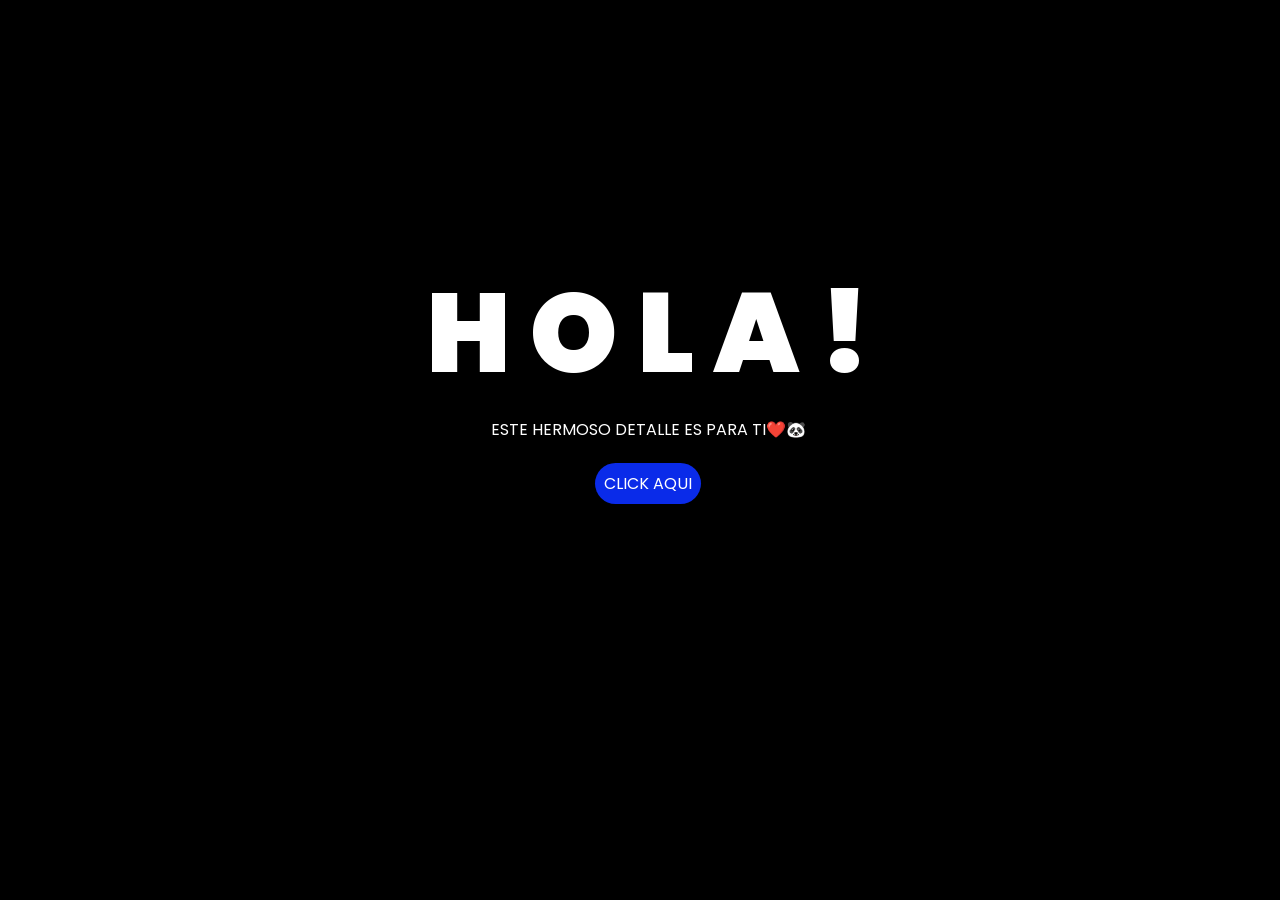
<file: index.html>
<!DOCTYPE html>
<html lang="es">

</head>
<meta charset="UTF-8">
<meta http-equiv="X-UA-compatible" content="IE-edge">
<meta name="viewport" content="width-device-width, initial-escale=1.0">
<link rel="icon" href="flowers.png" type="image/x-icon">
<link rel="stylesheet" href="style css.css">
<title>floress</title>

<body>
    <div class="greetings">
        <span>H</span>
        <SPan>O</SPan>
        <SPAn>L</SPAn>
        <SPAN>A</SPAN>
        <SPAn>!</SPAn>
    </DIv>
    <DIV class="description">
        <span>ESTE HERMOSO DETALLE ES PARA TI❤️🐼</span>
    </DIV>
    <DIV class="button">
        <button class="botones">
            <a href="flower.html" style="color: #ffffff;">CLICK AQUI</a>
        </button>
</body>

</html>
</file>
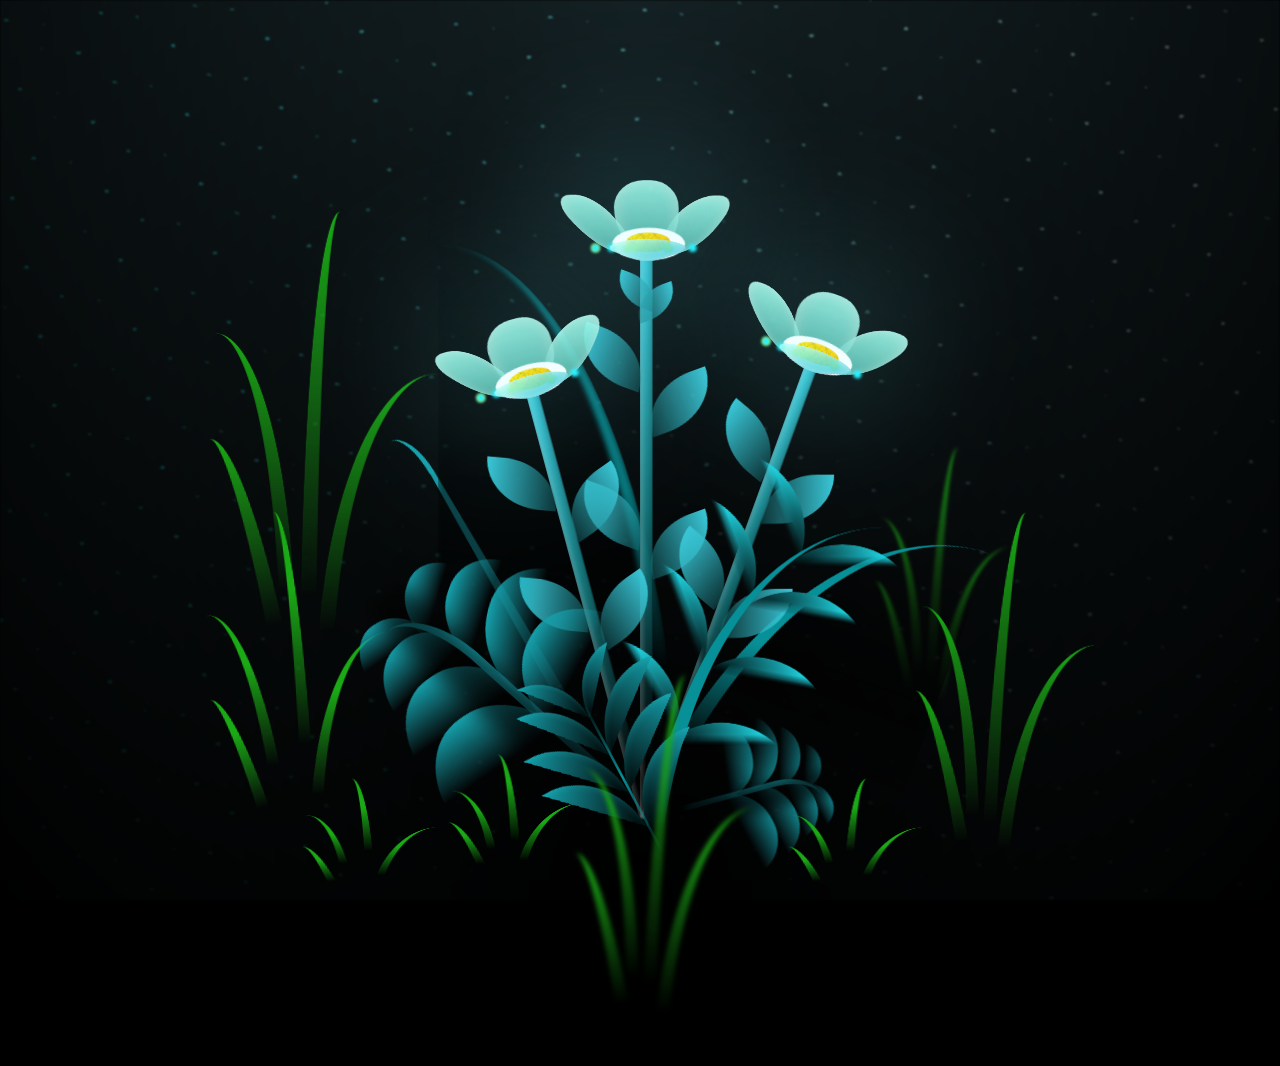
<file: flower.html>
<!DOCTYPE html>
<html lang="es">
  <head>
    <meta charset="UTF-8" />
    <meta http-equiv="X-UA-Compatible" content="IE=edge" />
    <meta name="viewport" content="width=device-width, initial-scale=1.0" />
    <link rel="stylesheet" href="main.css" />
    <link rel="icon" href="flowers.png" type="image/x-icon" />
    <title>Flower</title>
  

     </HEad>

  </DIv>
    <div class="night"></div>
    <div class="flowers">
      <div class="flower flower--1">
        <div class="flower__leafs flower__leafs--1">
          <div class="flower__leaf flower__leaf--1"></div>
          <div class="flower__leaf flower__leaf--2"></div>
          <div class="flower__leaf flower__leaf--3"></div>
          <div class="flower__leaf flower__leaf--4"></div>
          <div class="flower__white-circle"></div>

          <div class="flower__light flower__light--1"></div>
          <div class="flower__light flower__light--2"></div>
          <div class="flower__light flower__light--3"></div>
          <div class="flower__light flower__light--4"></div>
          <div class="flower__light flower__light--5"></div>
          <div class="flower__light flower__light--6"></div>
          <div class="flower__light flower__light--7"></div>
          <div class="flower__light flower__light--8"></div>
        </div>
        <div class="flower__line">
          <div class="flower__line__leaf flower__line__leaf--1"></div>
          <div class="flower__line__leaf flower__line__leaf--2"></div>
          <div class="flower__line__leaf flower__line__leaf--3"></div>
          <div class="flower__line__leaf flower__line__leaf--4"></div>
          <div class="flower__line__leaf flower__line__leaf--5"></div>
          <div class="flower__line__leaf flower__line__leaf--6"></div>
        </div>
      </div>

      <div class="flower flower--2">
        <div class="flower__leafs flower__leafs--2">
          <div class="flower__leaf flower__leaf--1"></div>
          <div class="flower__leaf flower__leaf--2"></div>
          <div class="flower__leaf flower__leaf--3"></div>
          <div class="flower__leaf flower__leaf--4"></div>
          <div class="flower__white-circle"></div>

          <div class="flower__light flower__light--1"></div>
          <div class="flower__light flower__light--2"></div>
          <div class="flower__light flower__light--3"></div>
          <div class="flower__light flower__light--4"></div>
          <div class="flower__light flower__light--5"></div>
          <div class="flower__light flower__light--6"></div>
          <div class="flower__light flower__light--7"></div>
          <div class="flower__light flower__light--8"></div>
        </div>
        <div class="flower__line">
          <div class="flower__line__leaf flower__line__leaf--1"></div>
          <div class="flower__line__leaf flower__line__leaf--2"></div>
          <div class="flower__line__leaf flower__line__leaf--3"></div>
          <div class="flower__line__leaf flower__line__leaf--4"></div>
        </div>
      </div>

      <div class="flower flower--3">
        <div class="flower__leafs flower__leafs--3">
          <div class="flower__leaf flower__leaf--1"></div>
          <div class="flower__leaf flower__leaf--2"></div>
          <div class="flower__leaf flower__leaf--3"></div>
          <div class="flower__leaf flower__leaf--4"></div>
          <div class="flower__white-circle"></div>

          <div class="flower__light flower__light--1"></div>
          <div class="flower__light flower__light--2"></div>
          <div class="flower__light flower__light--3"></div>
          <div class="flower__light flower__light--4"></div>
          <div class="flower__light flower__light--5"></div>
          <div class="flower__light flower__light--6"></div>
          <div class="flower__light flower__light--7"></div>
          <div class="flower__light flower__light--8"></div>
        </div>
        <div class="flower__line">
          <div class="flower__line__leaf flower__line__leaf--1"></div>
          <div class="flower__line__leaf flower__line__leaf--2"></div>
          <div class="flower__line__leaf flower__line__leaf--3"></div>
          <div class="flower__line__leaf flower__line__leaf--4"></div>
        </div>
      </div>

      <div class="grow-ans" style="--d: 1.2s">
        <div class="flower__g-long">
          <div class="flower__g-long__top"></div>
          <div class="flower__g-long__bottom"></div>
        </div>
      </div>

      <div class="growing-grass">
        <div class="flower__grass flower__grass--1">
          <div class="flower__grass--top"></div>
          <div class="flower__grass--bottom"></div>
          <div class="flower__grass__leaf flower__grass__leaf--1"></div>
          <div class="flower__grass__leaf flower__grass__leaf--2"></div>
          <div class="flower__grass__leaf flower__grass__leaf--3"></div>
          <div class="flower__grass__leaf flower__grass__leaf--4"></div>
          <div class="flower__grass__leaf flower__grass__leaf--5"></div>
          <div class="flower__grass__leaf flower__grass__leaf--6"></div>
          <div class="flower__grass__leaf flower__grass__leaf--7"></div>
          <div class="flower__grass__leaf flower__grass__leaf--8"></div>
          <div class="flower__grass__overlay"></div>
        </div>
      </div>

      <div class="growing-grass">
        <div class="flower__grass flower__grass--2">
          <div class="flower__grass--top"></div>
          <div class="flower__grass--bottom"></div>
          <div class="flower__grass__leaf flower__grass__leaf--1"></div>
          <div class="flower__grass__leaf flower__grass__leaf--2"></div>
          <div class="flower__grass__leaf flower__grass__leaf--3"></div>
          <div class="flower__grass__leaf flower__grass__leaf--4"></div>
          <div class="flower__grass__leaf flower__grass__leaf--5"></div>
          <div class="flower__grass__leaf flower__grass__leaf--6"></div>
          <div class="flower__grass__leaf flower__grass__leaf--7"></div>
          <div class="flower__grass__leaf flower__grass__leaf--8"></div>
          <div class="flower__grass__overlay"></div>
        </div>
      </div>

      <div class="grow-ans" style="--d: 2.4s">
        <div class="flower__g-right flower__g-right--1">
          <div class="leaf"></div>
        </div>
      </div>

      <div class="grow-ans" style="--d: 2.8s">
        <div class="flower__g-right flower__g-right--2">
          <div class="leaf"></div>
        </div>
      </div>

      <div class="grow-ans" style="--d: 2.8s">
        <div class="flower__g-front">
          <div
            class="flower__g-front__leaf-wrapper flower__g-front__leaf-wrapper--1"
          >
            <div class="flower__g-front__leaf"></div>
          </div>
          <div
            class="flower__g-front__leaf-wrapper flower__g-front__leaf-wrapper--2"
          >
            <div class="flower__g-front__leaf"></div>
          </div>
          <div
            class="flower__g-front__leaf-wrapper flower__g-front__leaf-wrapper--3"
          >
            <div class="flower__g-front__leaf"></div>
          </div>
          <div
            class="flower__g-front__leaf-wrapper flower__g-front__leaf-wrapper--4"
          >
            <div class="flower__g-front__leaf"></div>
          </div>
          <div
            class="flower__g-front__leaf-wrapper flower__g-front__leaf-wrapper--5"
          >
            <div class="flower__g-front__leaf"></div>
          </div>
          <div
            class="flower__g-front__leaf-wrapper flower__g-front__leaf-wrapper--6"
          >
            <div class="flower__g-front__leaf"></div>
          </div>
          <div
            class="flower__g-front__leaf-wrapper flower__g-front__leaf-wrapper--7"
          >
            <div class="flower__g-front__leaf"></div>
          </div>
          <div
            class="flower__g-front__leaf-wrapper flower__g-front__leaf-wrapper--8"
          >
            <div class="flower__g-front__leaf"></div>
          </div>
          <div class="flower__g-front__line"></div>
        </div>
      </div>

      <div class="grow-ans" style="--d: 3.2s">
        <div class="flower__g-fr">
          <div class="leaf"></div>
          <div class="flower__g-fr__leaf flower__g-fr__leaf--1"></div>
          <div class="flower__g-fr__leaf flower__g-fr__leaf--2"></div>
          <div class="flower__g-fr__leaf flower__g-fr__leaf--3"></div>
          <div class="flower__g-fr__leaf flower__g-fr__leaf--4"></div>
          <div class="flower__g-fr__leaf flower__g-fr__leaf--5"></div>
          <div class="flower__g-fr__leaf flower__g-fr__leaf--6"></div>
          <div class="flower__g-fr__leaf flower__g-fr__leaf--7"></div>
          <div class="flower__g-fr__leaf flower__g-fr__leaf--8"></div>
        </div>
      </div>

      <div class="long-g long-g--0">
        <div class="grow-ans" style="--d: 3s">
          <div class="leaf leaf--0"></div>
        </div>
        <div class="grow-ans" style="--d: 2.2s">
          <div class="leaf leaf--1"></div>
        </div>
        <div class="grow-ans" style="--d: 3.4s">
          <div class="leaf leaf--2"></div>
        </div>
        <div class="grow-ans" style="--d: 3.6s">
          <div class="leaf leaf--3"></div>
        </div>
      </div>

      <div class="long-g long-g--1">
        <div class="grow-ans" style="--d: 3.6s">
          <div class="leaf leaf--0"></div>
        </div>
        <div class="grow-ans" style="--d: 3.8s">
          <div class="leaf leaf--1"></div>
        </div>
        <div class="grow-ans" style="--d: 4s">
          <div class="leaf leaf--2"></div>
        </div>
        <div class="grow-ans" style="--d: 4.2s">
          <div class="leaf leaf--3"></div>
        </div>
      </div>

      <div class="long-g long-g--2">
        <div class="grow-ans" style="--d: 4s">
          <div class="leaf leaf--0"></div>
        </div>
        <div class="grow-ans" style="--d: 4.2s">
          <div class="leaf leaf--1"></div>
        </div>
        <div class="grow-ans" style="--d: 4.4s">
          <div class="leaf leaf--2"></div>
        </div>
        <div class="grow-ans" style="--d: 4.6s">
          <div class="leaf leaf--3"></div>
        </div>
      </div>

      <div class="long-g long-g--3">
        <div class="grow-ans" style="--d: 4s">
          <div class="leaf leaf--0"></div>
        </div>
        <div class="grow-ans" style="--d: 4.2s">
          <div class="leaf leaf--1"></div>
        </div>
        <div class="grow-ans" style="--d: 3s">
          <div class="leaf leaf--2"></div>
        </div>
        <div class="grow-ans" style="--d: 3.6s">
          <div class="leaf leaf--3"></div>
        </div>
      </div>

      <div class="long-g long-g--4">
        <div class="grow-ans" style="--d: 4s">
          <div class="leaf leaf--0"></div>
        </div>
        <div class="grow-ans" style="--d: 4.2s">
          <div class="leaf leaf--1"></div>
        </div>
        <div class="grow-ans" style="--d: 3s">
          <div class="leaf leaf--2"></div>
        </div>
        <div class="grow-ans" style="--d: 3.6s">
          <div class="leaf leaf--3"></div>
        </div>
      </div>

      <div class="long-g long-g--5">
        <div class="grow-ans" style="--d: 4s">
          <div class="leaf leaf--0"></div>
        </div>
        <div class="grow-ans" style="--d: 4.2s">
          <div class="leaf leaf--1"></div>
        </div>
        <div class="grow-ans" style="--d: 3s">
          <div class="leaf leaf--2"></div>
        </div>
        <div class="grow-ans" style="--d: 3.6s">
          <div class="leaf leaf--3"></div>
        </div>
      </div>

      <div class="long-g long-g--6">
        <div class="grow-ans" style="--d: 4.2s">
          <div class="leaf leaf--0"></div>
        </div>
        <div class="grow-ans" style="--d: 4.4s">
          <div class="leaf leaf--1"></div>
        </div>
        <div class="grow-ans" style="--d: 4.6s">
          <div class="leaf leaf--2"></div>
        </div>
        <div class="grow-ans" style="--d: 4.8s">
          <div class="leaf leaf--3"></div>
        </div>
      </div>

      <div class="long-g long-g--7">
        <div class="grow-ans" style="--d: 3s">
          <div class="leaf leaf--0"></div>
        </div>
        <div class="grow-ans" style="--d: 3.2s">
          <div class="leaf leaf--1"></div>
        </div>
        <div class="grow-ans" style="--d: 3.5s">
          <div class="leaf leaf--2"></div>
        </div>
        <div class="grow-ans" style="--d: 3.6s">
          <div class="leaf leaf--3"></div>
        </div>
      </div>
    </div>
    <script src="anim.js"></script>
    <script src="main.js"></script>
  </body>
</html>
</file>
<file: style css.css>
@import url('https://fonts.googleapis.com/css2?family=Poppins:ital,wght@0,500;1,900&display=swap');

* {
    font-family: 'poppins', cursive;
}

body {
    color: rgb(255, 255, 255);
    width: 100%;
    height: 82vh;
    display: flex;
    flex-direction: column;
    align-items: center;
    justify-content: center;
    background-color: black;
    /*padding-top: -30; */
}

.botones {
    padding: 9px;
    border-radius: 80px;
    background-color: transparent;
    border: none;

}

.botones a {
    background-color: #0a2be9;
    padding: 9px;
    border-radius: 80px;
    -webkit-border-radius: 80px;
    -moz-border-radius: 80px;
    -o-border-radius: 80px;
}

.botones a:facus {
    background-color: rgb(6, 253, 253);
}

.greetings {
    font-size: 7rem;
    font-weight: 900;
}

.greetings>span {
    animation: glow 2.5s ease-in-out infinite;
}

@keyframes glow {

    0%,
    100% {
        color: #000000;
        text-shadow: 0 0 12px #39c6d6, 0 0 50px#39c6d6, 0 0 100px#39c6d6;
    }

    10%,
    90% {
        color: rgb(49, 45, 45);
        text-shadow: none;
    }
}

.greetings>span:nth-child(2) {
    animation-delay: .2s;
}

.greetings>span:nth-child(3) {
    animation-delay: .4s;
}

.greetings>span:nth-child(4) {
    animation-delay: .6s;
}

.greetings>span:nth-child(5) {
    animation-delay: .8s;
}

.greetings>span:nth-child(6) {
    animation-delay: .1s;
}

.description {
    font-size: 1.5 rem;
    margin-bottom: 20px;
}

.button a {
    text-decoration: none;
    font-size: 1rem;
    color: #111;
}


@media screen and (max-width:574px) {

    .greetings {
        display: block;
        font-size: 4 rem;
        font-weight: 800;
        text-align: center;
    }

    .description {
        font-size: 2rem;
    }

    .button a {
        font-size: 1rem;
    }
}
</file>
<file: main.css>
*,
*::after,
*::before {
  padding: 0;
  margin: 0;
  box-sizing: border-box;
}

:root {
  --dark-color: #000;
}

body {
  display: flex;
  align-items: flex-end;
  justify-content: center;
  min-height: 100vh;
  background-color: var(--dark-color);
  overflow: hidden;
  perspective: 1000px;
}

.night {
  position: fixed;
  left: 50%;
  top: 0;
  transform: translateX(-50%);
  width: 100%;
  height: 100%;
  filter: blur(0.1vmin);
  background-image: radial-gradient(
      ellipse at top,
      transparent 0%,
      var(--dark-color)
    ),
    radial-gradient(
      ellipse at bottom,
      var(--dark-color),
      rgba(145, 233, 255, 0.2)
    ),
    repeating-linear-gradient(
      220deg,
      rgb(0, 0, 0) 0px,
      rgb(0, 0, 0) 19px,
      transparent 19px,
      transparent 22px
    ),
    repeating-linear-gradient(
      189deg,
      rgb(0, 0, 0) 0px,
      rgb(0, 0, 0) 19px,
      transparent 19px,
      transparent 22px
    ),
    repeating-linear-gradient(
      148deg,
      rgb(0, 0, 0) 0px,
      rgb(0, 0, 0) 19px,
      transparent 19px,
      transparent 22px
    ),
    linear-gradient(90deg, rgb(0, 255, 250), rgb(240, 240, 240));
}

.flowers {
  position: relative;
  transform: scale(0.9);
}

.flower {
  position: absolute;
  bottom: 10vmin;
  transform-origin: bottom center;
  z-index: 10;
  --fl-speed: 0.8s;
}
.flower--1 {
  -webkit-animation: moving-flower-1 4s linear infinite;
  animation: moving-flower-1 4s linear infinite;
}
.flower--1 .flower__line {
  height: 70vmin;
  -webkit-animation-delay: 0.3s;
  animation-delay: 0.3s;
}
.flower--1 .flower__line__leaf--1 {
  -webkit-animation: blooming-leaf-right var(--fl-speed) 1.6s backwards;
  animation: blooming-leaf-right var(--fl-speed) 1.6s backwards;
}
.flower--1 .flower__line__leaf--2 {
  -webkit-animation: blooming-leaf-right var(--fl-speed) 1.4s backwards;
  animation: blooming-leaf-right var(--fl-speed) 1.4s backwards;
}
.flower--1 .flower__line__leaf--3 {
  -webkit-animation: blooming-leaf-left var(--fl-speed) 1.2s backwards;
  animation: blooming-leaf-left var(--fl-speed) 1.2s backwards;
}
.flower--1 .flower__line__leaf--4 {
  -webkit-animation: blooming-leaf-left var(--fl-speed) 1s backwards;
  animation: blooming-leaf-left var(--fl-speed) 1s backwards;
}
.flower--1 .flower__line__leaf--5 {
  -webkit-animation: blooming-leaf-right var(--fl-speed) 1.8s backwards;
  animation: blooming-leaf-right var(--fl-speed) 1.8s backwards;
}
.flower--1 .flower__line__leaf--6 {
  -webkit-animation: blooming-leaf-left var(--fl-speed) 2s backwards;
  animation: blooming-leaf-left var(--fl-speed) 2s backwards;
}
.flower--2 {
  left: 50%;
  transform: rotate(20deg);
  -webkit-animation: moving-flower-2 4s linear infinite;
  animation: moving-flower-2 4s linear infinite;
}
.flower--2 .flower__line {
  height: 60vmin;
  -webkit-animation-delay: 0.6s;
  animation-delay: 0.6s;
}
.flower--2 .flower__line__leaf--1 {
  -webkit-animation: blooming-leaf-right var(--fl-speed) 1.9s backwards;
  animation: blooming-leaf-right var(--fl-speed) 1.9s backwards;
}
.flower--2 .flower__line__leaf--2 {
  -webkit-animation: blooming-leaf-right var(--fl-speed) 1.7s backwards;
  animation: blooming-leaf-right var(--fl-speed) 1.7s backwards;
}
.flower--2 .flower__line__leaf--3 {
  -webkit-animation: blooming-leaf-left var(--fl-speed) 1.5s backwards;
  animation: blooming-leaf-left var(--fl-speed) 1.5s backwards;
}
.flower--2 .flower__line__leaf--4 {
  -webkit-animation: blooming-leaf-left var(--fl-speed) 1.3s backwards;
  animation: blooming-leaf-left var(--fl-speed) 1.3s backwards;
}
.flower--3 {
  left: 50%;
  transform: rotate(-15deg);
  -webkit-animation: moving-flower-3 4s linear infinite;
  animation: moving-flower-3 4s linear infinite;
}
.flower--3 .flower__line {
  -webkit-animation-delay: 0.9s;
  animation-delay: 0.9s;
}
.flower--3 .flower__line__leaf--1 {
  -webkit-animation: blooming-leaf-right var(--fl-speed) 2.5s backwards;
  animation: blooming-leaf-right var(--fl-speed) 2.5s backwards;
}
.flower--3 .flower__line__leaf--2 {
  -webkit-animation: blooming-leaf-right var(--fl-speed) 2.3s backwards;
  animation: blooming-leaf-right var(--fl-speed) 2.3s backwards;
}
.flower--3 .flower__line__leaf--3 {
  -webkit-animation: blooming-leaf-left var(--fl-speed) 2.1s backwards;
  animation: blooming-leaf-left var(--fl-speed) 2.1s backwards;
}
.flower--3 .flower__line__leaf--4 {
  -webkit-animation: blooming-leaf-left var(--fl-speed) 1.9s backwards;
  animation: blooming-leaf-left var(--fl-speed) 1.9s backwards;
}
.flower__leafs {
  position: relative;
  -webkit-animation: blooming-flower 2s backwards;
  animation: blooming-flower 2s backwards;
}
.flower__leafs--1 {
  -webkit-animation-delay: 1.1s;
  animation-delay: 1.1s;
}
.flower__leafs--2 {
  -webkit-animation-delay: 1.4s;
  animation-delay: 1.4s;
}
.flower__leafs--3 {
  -webkit-animation-delay: 1.7s;
  animation-delay: 1.7s;
}
.flower__leafs::after {
  content: "";
  position: absolute;
  left: 0;
  top: 0;
  transform: translate(-50%, -100%);
  width: 8vmin;
  height: 8vmin;
  background-color: #6bf0ff;
  filter: blur(10vmin);
}
.flower__leaf {
  position: absolute;
  bottom: 0;
  left: 50%;
  width: 8vmin;
  height: 11vmin;
  border-radius: 51% 49% 47% 53%/44% 45% 55% 69%;
  background-color: #a7ffee;
  background-image: linear-gradient(to top, #54b8aa, #a7ffee);
  transform-origin: bottom center;
  opacity: 0.9;
  box-shadow: inset 0 0 2vmin rgba(255, 255, 255, 0.5);
}
.flower__leaf--1 {
  transform: translate(-10%, 1%) rotateY(40deg) rotateX(-50deg);
}
.flower__leaf--2 {
  transform: translate(-50%, -4%) rotateX(40deg);
}
.flower__leaf--3 {
  transform: translate(-90%, 0%) rotateY(45deg) rotateX(50deg);
}
.flower__leaf--4 {
  width: 8vmin;
  height: 8vmin;
  transform-origin: bottom left;
  border-radius: 4vmin 10vmin 4vmin 4vmin;
  transform: translate(0%, 18%) rotateX(70deg) rotate(-43deg);
  background-image: linear-gradient(to top, #39c6d6, #a7ffee);
  z-index: 1;
  opacity: 0.8;
}
.flower__white-circle {
  position: absolute;
  left: -3.5vmin;
  top: -3vmin;
  width: 9vmin;
  height: 4vmin;
  border-radius: 50%;
  background-color: #fff;
}
.flower__white-circle::after {
  content: "";
  position: absolute;
  left: 50%;
  top: 45%;
  transform: translate(-50%, -50%);
  width: 60%;
  height: 60%;
  border-radius: inherit;
  background-image: repeating-linear-gradient(
      135deg,
      rgba(0, 0, 0, 0.03) 0px,
      rgba(0, 0, 0, 0.03) 1px,
      transparent 1px,
      transparent 12px
    ),
    repeating-linear-gradient(
      45deg,
      rgba(0, 0, 0, 0.03) 0px,
      rgba(0, 0, 0, 0.03) 1px,
      transparent 1px,
      transparent 12px
    ),
    repeating-linear-gradient(
      67.5deg,
      rgba(0, 0, 0, 0.03) 0px,
      rgba(0, 0, 0, 0.03) 1px,
      transparent 1px,
      transparent 12px
    ),
    repeating-linear-gradient(
      135deg,
      rgba(0, 0, 0, 0.03) 0px,
      rgba(0, 0, 0, 0.03) 1px,
      transparent 1px,
      transparent 12px
    ),
    repeating-linear-gradient(
      45deg,
      rgba(0, 0, 0, 0.03) 0px,
      rgba(0, 0, 0, 0.03) 1px,
      transparent 1px,
      transparent 12px
    ),
    repeating-linear-gradient(
      112.5deg,
      rgba(0, 0, 0, 0.03) 0px,
      rgba(0, 0, 0, 0.03) 1px,
      transparent 1px,
      transparent 12px
    ),
    repeating-linear-gradient(
      112.5deg,
      rgba(0, 0, 0, 0.03) 0px,
      rgba(0, 0, 0, 0.03) 1px,
      transparent 1px,
      transparent 12px
    ),
    repeating-linear-gradient(
      45deg,
      rgba(0, 0, 0, 0.03) 0px,
      rgba(0, 0, 0, 0.03) 1px,
      transparent 1px,
      transparent 12px
    ),
    repeating-linear-gradient(
      22.5deg,
      rgba(0, 0, 0, 0.03) 0px,
      rgba(0, 0, 0, 0.03) 1px,
      transparent 1px,
      transparent 12px
    ),
    repeating-linear-gradient(
      45deg,
      rgba(0, 0, 0, 0.03) 0px,
      rgba(0, 0, 0, 0.03) 1px,
      transparent 1px,
      transparent 12px
    ),
    repeating-linear-gradient(
      22.5deg,
      rgba(0, 0, 0, 0.03) 0px,
      rgba(0, 0, 0, 0.03) 1px,
      transparent 1px,
      transparent 12px
    ),
    repeating-linear-gradient(
      135deg,
      rgba(0, 0, 0, 0.03) 0px,
      rgba(0, 0, 0, 0.03) 1px,
      transparent 1px,
      transparent 12px
    ),
    repeating-linear-gradient(
      157.5deg,
      rgba(0, 0, 0, 0.03) 0px,
      rgba(0, 0, 0, 0.03) 1px,
      transparent 1px,
      transparent 12px
    ),
    repeating-linear-gradient(
      67.5deg,
      rgba(0, 0, 0, 0.03) 0px,
      rgba(0, 0, 0, 0.03) 1px,
      transparent 1px,
      transparent 12px
    ),
    repeating-linear-gradient(
      67.5deg,
      rgba(0, 0, 0, 0.03) 0px,
      rgba(0, 0, 0, 0.03) 1px,
      transparent 1px,
      transparent 12px
    ),
    linear-gradient(90deg, rgb(255, 235, 18), rgb(255, 206, 0));
}
.flower__line {
  height: 55vmin;
  width: 1.5vmin;
  background-image: linear-gradient(
      to left,
      rgba(0, 0, 0, 0.2),
      transparent,
      rgba(255, 255, 255, 0.2)
    ),
    linear-gradient(to top, transparent 10%, #14757a, #39c6d6);
  box-shadow: inset 0 0 2px rgba(0, 0, 0, 0.5);
  -webkit-animation: grow-flower-tree 4s backwards;
  animation: grow-flower-tree 4s backwards;
}
.flower__line__leaf {
  --w: 7vmin;
  --h: calc(var(--w) + 2vmin);
  position: absolute;
  top: 20%;
  left: 90%;
  width: var(--w);
  height: var(--h);
  border-top-right-radius: var(--h);
  border-bottom-left-radius: var(--h);
  background-image: linear-gradient(to top, rgba(20, 117, 122, 0.4), #39c6d6);
}
.flower__line__leaf--1 {
  transform: rotate(70deg) rotateY(30deg);
}
.flower__line__leaf--2 {
  top: 45%;
  transform: rotate(70deg) rotateY(30deg);
}
.flower__line__leaf--3,
.flower__line__leaf--4,
.flower__line__leaf--6 {
  border-top-right-radius: 0;
  border-bottom-left-radius: 0;
  border-top-left-radius: var(--h);
  border-bottom-right-radius: var(--h);
  left: -460%;
  top: 12%;
  transform: rotate(-70deg) rotateY(30deg);
}
.flower__line__leaf--4 {
  top: 40%;
}

.flower__line__leaf--5 {
  top: 0;
  transform-origin: left;
  transform: rotate(70deg) rotateY(30deg) scale(0.6);
}
.flower__line__leaf--6 {
  top: -2%;
  left: -450%;
  transform-origin: right;
  transform: rotate(-70deg) rotateY(30deg) scale(0.6);
}
.flower__light {
  position: absolute;
  bottom: 0vmin;
  width: 1vmin;
  height: 1vmin;
  background-color: rgb(255, 251, 0);
  border-radius: 50%;
  filter: blur(0.2vmin);
  -webkit-animation: light-ans 4s linear infinite backwards;
  animation: light-ans 4s linear infinite backwards;
}
.flower__light:nth-child(odd) {
  background-color: #23f0ff;
}
.flower__light--1 {
  left: -2vmin;
  -webkit-animation-delay: 1s;
  animation-delay: 1s;
}
.flower__light--2 {
  left: 3vmin;
  -webkit-animation-delay: 0.5s;
  animation-delay: 0.5s;
}
.flower__light--3 {
  left: -6vmin;
  -webkit-animation-delay: 0.3s;
  animation-delay: 0.3s;
}
.flower__light--4 {
  left: 6vmin;
  -webkit-animation-delay: 0.9s;
  animation-delay: 0.9s;
}
.flower__light--5 {
  left: -1vmin;
  -webkit-animation-delay: 1.5s;
  animation-delay: 1.5s;
}
.flower__light--6 {
  left: -4vmin;
  -webkit-animation-delay: 3s;
  animation-delay: 3s;
}
.flower__light--7 {
  left: 3vmin;
  -webkit-animation-delay: 2s;
  animation-delay: 2s;
}
.flower__light--8 {
  left: -6vmin;
  -webkit-animation-delay: 3.5s;
  animation-delay: 3.5s;
}
.flower__grass {
  --c: #159faa;
  --line-w: 1.5vmin;
  position: absolute;
  bottom: 12vmin;
  left: -7vmin;
  display: flex;
  flex-direction: column;
  align-items: flex-end;
  z-index: 20;
  transform-origin: bottom center;
  transform: rotate(-48deg) rotateY(40deg);
}
.flower__grass--1 {
  -webkit-animation: moving-grass 2s linear infinite;
  animation: moving-grass 2s linear infinite;
}
.flower__grass--2 {
  left: 2vmin;
  bottom: 10vmin;
  transform: scale(0.5) rotate(75deg) rotateX(10deg) rotateY(-200deg);
  opacity: 0.8;
  z-index: 0;
  -webkit-animation: moving-grass--2 1.5s linear infinite;
  animation: moving-grass--2 1.5s linear infinite;
}
.flower__grass--top {
  width: 7vmin;
  height: 10vmin;
  border-top-right-radius: 100%;
  border-right: var(--line-w) solid var(--c);
  transform-origin: bottom center;
  transform: rotate(-2deg);
}
.flower__grass--bottom {
  margin-top: -2px;
  width: var(--line-w);
  height: 25vmin;
  background-image: linear-gradient(to top, transparent, var(--c));
}
.flower__grass__leaf {
  --size: 10vmin;
  position: absolute;
  width: calc(var(--size) * 2.1);
  height: var(--size);
  border-top-left-radius: var(--size);
  border-top-right-radius: var(--size);
  background-image: linear-gradient(
    to top,
    transparent,
    transparent 30%,
    var(--c)
  );
  z-index: 100;
}
.flower__grass__leaf--1 {
  top: -6%;
  left: 30%;
  --size: 6vmin;
  transform: rotate(-20deg);
  -webkit-animation: growing-grass-ans--1 2s 2.6s backwards;
  animation: growing-grass-ans--1 2s 2.6s backwards;
}
@-webkit-keyframes growing-grass-ans--1 {
  0% {
    transform-origin: bottom left;
    transform: rotate(-20deg) scale(0);
  }
}
@keyframes growing-grass-ans--1 {
  0% {
    transform-origin: bottom left;
    transform: rotate(-20deg) scale(0);
  }
}
.flower__grass__leaf--2 {
  top: -5%;
  left: -110%;
  --size: 6vmin;
  transform: rotate(10deg);
  -webkit-animation: growing-grass-ans--2 2s 2.4s linear backwards;
  animation: growing-grass-ans--2 2s 2.4s linear backwards;
}
@-webkit-keyframes growing-grass-ans--2 {
  0% {
    transform-origin: bottom right;
    transform: rotate(10deg) scale(0);
  }
}
@keyframes growing-grass-ans--2 {
  0% {
    transform-origin: bottom right;
    transform: rotate(10deg) scale(0);
  }
}
.flower__grass__leaf--3 {
  top: 5%;
  left: 60%;
  --size: 8vmin;
  transform: rotate(-18deg) rotateX(-20deg);
  -webkit-animation: growing-grass-ans--3 2s 2.2s linear backwards;
  animation: growing-grass-ans--3 2s 2.2s linear backwards;
}
@-webkit-keyframes growing-grass-ans--3 {
  0% {
    transform-origin: bottom left;
    transform: rotate(-18deg) rotateX(-20deg) scale(0);
  }
}
@keyframes growing-grass-ans--3 {
  0% {
    transform-origin: bottom left;
    transform: rotate(-18deg) rotateX(-20deg) scale(0);
  }
}
.flower__grass__leaf--4 {
  top: 6%;
  left: -135%;
  --size: 8vmin;
  transform: rotate(2deg);
  -webkit-animation: growing-grass-ans--4 2s 2s linear backwards;
  animation: growing-grass-ans--4 2s 2s linear backwards;
}
@-webkit-keyframes growing-grass-ans--4 {
  0% {
    transform-origin: bottom right;
    transform: rotate(2deg) scale(0);
  }
}
@keyframes growing-grass-ans--4 {
  0% {
    transform-origin: bottom right;
    transform: rotate(2deg) scale(0);
  }
}
.flower__grass__leaf--5 {
  top: 20%;
  left: 60%;
  --size: 10vmin;
  transform: rotate(-24deg) rotateX(-20deg);
  -webkit-animation: growing-grass-ans--5 2s 1.8s linear backwards;
  animation: growing-grass-ans--5 2s 1.8s linear backwards;
}
@-webkit-keyframes growing-grass-ans--5 {
  0% {
    transform-origin: bottom left;
    transform: rotate(-24deg) rotateX(-20deg) scale(0);
  }
}
@keyframes growing-grass-ans--5 {
  0% {
    transform-origin: bottom left;
    transform: rotate(-24deg) rotateX(-20deg) scale(0);
  }
}
.flower__grass__leaf--6 {
  top: 22%;
  left: -180%;
  --size: 10vmin;
  transform: rotate(10deg);
  -webkit-animation: growing-grass-ans--6 2s 1.6s linear backwards;
  animation: growing-grass-ans--6 2s 1.6s linear backwards;
}
@-webkit-keyframes growing-grass-ans--6 {
  0% {
    transform-origin: bottom right;
    transform: rotate(10deg) scale(0);
  }
}
@keyframes growing-grass-ans--6 {
  0% {
    transform-origin: bottom right;
    transform: rotate(10deg) scale(0);
  }
}
.flower__grass__leaf--7 {
  top: 39%;
  left: 70%;
  --size: 10vmin;
  transform: rotate(-10deg);
  -webkit-animation: growing-grass-ans--7 2s 1.4s linear backwards;
  animation: growing-grass-ans--7 2s 1.4s linear backwards;
}
@-webkit-keyframes growing-grass-ans--7 {
  0% {
    transform-origin: bottom left;
    transform: rotate(-10deg) scale(0);
  }
}
@keyframes growing-grass-ans--7 {
  0% {
    transform-origin: bottom left;
    transform: rotate(-10deg) scale(0);
  }
}
.flower__grass__leaf--8 {
  top: 40%;
  left: -215%;
  --size: 11vmin;
  transform: rotate(10deg);
  -webkit-animation: growing-grass-ans--8 2s 1.2s linear backwards;
  animation: growing-grass-ans--8 2s 1.2s linear backwards;
}
@-webkit-keyframes growing-grass-ans--8 {
  0% {
    transform-origin: bottom right;
    transform: rotate(10deg) scale(0);
  }
}
@keyframes growing-grass-ans--8 {
  0% {
    transform-origin: bottom right;
    transform: rotate(10deg) scale(0);
  }
}
.flower__grass__overlay {
  position: absolute;
  top: -10%;
  right: 0%;
  width: 100%;
  height: 100%;
  background-color: rgba(0, 0, 0, 0.6);
  filter: blur(1.5vmin);
  z-index: 100;
}
.flower__g-long {
  --w: 2vmin;
  --h: 6vmin;
  --c: #159faa;
  position: absolute;
  bottom: 10vmin;
  left: -3vmin;
  transform-origin: bottom center;
  transform: rotate(-30deg) rotateY(-20deg);
  display: flex;
  flex-direction: column;
  align-items: flex-end;
  -webkit-animation: flower-g-long-ans 3s linear infinite;
  animation: flower-g-long-ans 3s linear infinite;
}
@-webkit-keyframes flower-g-long-ans {
  0%,
  100% {
    transform: rotate(-30deg) rotateY(-20deg);
  }
  50% {
    transform: rotate(-32deg) rotateY(-20deg);
  }
}
@keyframes flower-g-long-ans {
  0%,
  100% {
    transform: rotate(-30deg) rotateY(-20deg);
  }
  50% {
    transform: rotate(-32deg) rotateY(-20deg);
  }
}
.flower__g-long__top {
  top: calc(var(--h) * -1);
  width: calc(var(--w) + 1vmin);
  height: var(--h);
  border-top-right-radius: 100%;
  border-right: 0.7vmin solid var(--c);
  transform: translate(-0.7vmin, 1vmin);
}
.flower__g-long__bottom {
  width: var(--w);
  height: 50vmin;
  transform-origin: bottom center;
  background-image: linear-gradient(to top, transparent 30%, var(--c));
  box-shadow: inset 0 0 2px rgba(0, 0, 0, 0.5);
  -webkit-clip-path: polygon(35% 0, 65% 1%, 100% 100%, 0% 100%);
  clip-path: polygon(35% 0, 65% 1%, 100% 100%, 0% 100%);
}
.flower__g-right {
  position: absolute;
  bottom: 6vmin;
  left: -2vmin;
  transform-origin: bottom left;
  transform: rotate(20deg);
}
.flower__g-right .leaf {
  width: 30vmin;
  height: 50vmin;
  border-top-left-radius: 100%;
  border-left: 2vmin solid #079097;
  background-image: linear-gradient(
    to bottom,
    transparent,
    var(--dark-color) 60%
  );
  -webkit-mask-image: linear-gradient(to top, transparent 30%, #079097 60%);
}
.flower__g-right--1 {
  -webkit-animation: flower-g-right-ans 2.5s linear infinite;
  animation: flower-g-right-ans 2.5s linear infinite;
}
.flower__g-right--2 {
  left: 5vmin;
  transform: rotateY(-180deg);
  -webkit-animation: flower-g-right-ans--2 3s linear infinite;
  animation: flower-g-right-ans--2 3s linear infinite;
}
.flower__g-right--2 .leaf {
  height: 75vmin;
  filter: blur(0.3vmin);
  opacity: 0.8;
}
@-webkit-keyframes flower-g-right-ans {
  0%,
  100% {
    transform: rotate(20deg);
  }
  50% {
    transform: rotate(24deg) rotateX(-20deg);
  }
}
@keyframes flower-g-right-ans {
  0%,
  100% {
    transform: rotate(20deg);
  }
  50% {
    transform: rotate(24deg) rotateX(-20deg);
  }
}
@-webkit-keyframes flower-g-right-ans--2 {
  0%,
  100% {
    transform: rotateY(-180deg) rotate(0deg) rotateX(-20deg);
  }
  50% {
    transform: rotateY(-180deg) rotate(6deg) rotateX(-20deg);
  }
}
@keyframes flower-g-right-ans--2 {
  0%,
  100% {
    transform: rotateY(-180deg) rotate(0deg) rotateX(-20deg);
  }
  50% {
    transform: rotateY(-180deg) rotate(6deg) rotateX(-20deg);
  }
}
.flower__g-front {
  position: absolute;
  bottom: 6vmin;
  left: 2.5vmin;
  z-index: 100;
  transform-origin: bottom center;
  transform: rotate(-28deg) rotateY(30deg) scale(1.04);
  -webkit-animation: flower__g-front-ans 2s linear infinite;
  animation: flower__g-front-ans 2s linear infinite;
}
@-webkit-keyframes flower__g-front-ans {
  0%,
  100% {
    transform: rotate(-28deg) rotateY(30deg) scale(1.04);
  }
  50% {
    transform: rotate(-35deg) rotateY(40deg) scale(1.04);
  }
}
@keyframes flower__g-front-ans {
  0%,
  100% {
    transform: rotate(-28deg) rotateY(30deg) scale(1.04);
  }
  50% {
    transform: rotate(-35deg) rotateY(40deg) scale(1.04);
  }
}
.flower__g-front__line {
  width: 0.3vmin;
  height: 20vmin;
  background-image: linear-gradient(
    to top,
    transparent,
    #079097,
    transparent 100%
  );
  position: relative;
}
.flower__g-front__leaf-wrapper {
  position: absolute;
  top: 0;
  left: 0;
  transform-origin: bottom left;
  transform: rotate(10deg);
}
.flower__g-front__leaf-wrapper:nth-child(even) {
  left: 0vmin;
  transform: rotateY(-180deg) rotate(5deg);
  -webkit-animation: flower__g-front__leaf-left-ans 1s ease-in backwards;
  animation: flower__g-front__leaf-left-ans 1s ease-in backwards;
}
.flower__g-front__leaf-wrapper:nth-child(odd) {
  -webkit-animation: flower__g-front__leaf-ans 1s ease-in backwards;
  animation: flower__g-front__leaf-ans 1s ease-in backwards;
}
.flower__g-front__leaf-wrapper--1 {
  top: -8vmin;
  transform: scale(0.7);
  -webkit-animation: flower__g-front__leaf-ans 1s 5.5s ease-in backwards !important;
  animation: flower__g-front__leaf-ans 1s 5.5s ease-in backwards !important;
}
.flower__g-front__leaf-wrapper--2 {
  top: -8vmin;
  transform: rotateY(-180deg) scale(0.7) !important;
  -webkit-animation: flower__g-front__leaf-left-ans-2 1s 4.6s ease-in backwards !important;
  animation: flower__g-front__leaf-left-ans-2 1s 4.6s ease-in backwards !important;
}
.flower__g-front__leaf-wrapper--3 {
  top: -3vmin;
  -webkit-animation: flower__g-front__leaf-ans 1s 4.6s ease-in backwards;
  animation: flower__g-front__leaf-ans 1s 4.6s ease-in backwards;
}
.flower__g-front__leaf-wrapper--4 {
  top: -3vmin;
  transform: rotateY(-180deg) scale(0.9) !important;
  -webkit-animation: flower__g-front__leaf-left-ans-2 1s 4.6s ease-in backwards !important;
  animation: flower__g-front__leaf-left-ans-2 1s 4.6s ease-in backwards !important;
}
@-webkit-keyframes flower__g-front__leaf-left-ans-2 {
  0% {
    transform: rotateY(-180deg) scale(0);
  }
}
@keyframes flower__g-front__leaf-left-ans-2 {
  0% {
    transform: rotateY(-180deg) scale(0);
  }
}
.flower__g-front__leaf-wrapper--5,
.flower__g-front__leaf-wrapper--6 {
  top: 2vmin;
}
.flower__g-front__leaf-wrapper--7,
.flower__g-front__leaf-wrapper--8 {
  top: 6.5vmin;
}
.flower__g-front__leaf-wrapper--2 {
  -webkit-animation-delay: 5.2s !important;
  animation-delay: 5.2s !important;
}
.flower__g-front__leaf-wrapper--3 {
  -webkit-animation-delay: 4.9s !important;
  animation-delay: 4.9s !important;
}
.flower__g-front__leaf-wrapper--5 {
  -webkit-animation-delay: 4.3s !important;
  animation-delay: 4.3s !important;
}
.flower__g-front__leaf-wrapper--6 {
  -webkit-animation-delay: 4.1s !important;
  animation-delay: 4.1s !important;
}
.flower__g-front__leaf-wrapper--7 {
  -webkit-animation-delay: 3.8s !important;
  animation-delay: 3.8s !important;
}
.flower__g-front__leaf-wrapper--8 {
  -webkit-animation-delay: 3.5s !important;
  animation-delay: 3.5s !important;
}
@-webkit-keyframes flower__g-front__leaf-ans {
  0% {
    transform: rotate(10deg) scale(0);
  }
}
@keyframes flower__g-front__leaf-ans {
  0% {
    transform: rotate(10deg) scale(0);
  }
}
@-webkit-keyframes flower__g-front__leaf-left-ans {
  0% {
    transform: rotateY(-180deg) rotate(5deg) scale(0);
  }
}
@keyframes flower__g-front__leaf-left-ans {
  0% {
    transform: rotateY(-180deg) rotate(5deg) scale(0);
  }
}
.flower__g-front__leaf {
  width: 10vmin;
  height: 10vmin;
  border-radius: 100% 0% 0% 100%/100% 100% 0% 0%;
  box-shadow: inset 0 2px 1vmin hsla(184deg, 97%, 58%, 0.2);
  background-image: linear-gradient(
      to bottom left,
      transparent,
      var(--dark-color)
    ),
    linear-gradient(to bottom right, #159faa 50%, transparent 50%, transparent);
  -webkit-mask-image: linear-gradient(
    to bottom right,
    #159faa 50%,
    transparent 50%,
    transparent
  );
  mask-image: linear-gradient(
    to bottom right,
    #159faa 50%,
    transparent 50%,
    transparent
  );
}
.flower__g-fr {
  position: absolute;
  bottom: -4vmin;
  left: vmin;
  transform-origin: bottom left;
  z-index: 10;
  -webkit-animation: flower__g-fr-ans 2s linear infinite;
  animation: flower__g-fr-ans 2s linear infinite;
}
@-webkit-keyframes flower__g-fr-ans {
  0%,
  100% {
    transform: rotate(2deg);
  }
  50% {
    transform: rotate(4deg);
  }
}
@keyframes flower__g-fr-ans {
  0%,
  100% {
    transform: rotate(2deg);
  }
  50% {
    transform: rotate(4deg);
  }
}
.flower__g-fr .leaf {
  width: 30vmin;
  height: 50vmin;
  border-top-left-radius: 100%;
  border-left: 2vmin solid #079097;
  -webkit-mask-image: linear-gradient(to top, transparent 25%, #079097 50%);
  position: relative;
  z-index: 1;
}
.flower__g-fr__leaf {
  position: absolute;
  top: 0;
  left: 0;
  width: 10vmin;
  height: 10vmin;
  border-radius: 100% 0% 0% 100%/100% 100% 0% 0%;
  box-shadow: inset 0 2px 1vmin hsla(184deg, 97%, 58%, 0.2);
  background-image: linear-gradient(
      to bottom left,
      transparent,
      var(--dark-color) 98%
    ),
    linear-gradient(to bottom right, #23f0ff 45%, transparent 50%, transparent);
  -webkit-mask-image: linear-gradient(
    135deg,
    #159faa 40%,
    transparent 50%,
    transparent
  );
}
.flower__g-fr__leaf--1 {
  left: 20vmin;
  transform: rotate(45deg);
  -webkit-animation: flower__g-fr-leaft-ans-1 0.5s 5.2s linear backwards;
  animation: flower__g-fr-leaft-ans-1 0.5s 5.2s linear backwards;
}
@-webkit-keyframes flower__g-fr-leaft-ans-1 {
  0% {
    transform-origin: left;
    transform: rotate(45deg) scale(0);
  }
}
@keyframes flower__g-fr-leaft-ans-1 {
  0% {
    transform-origin: left;
    transform: rotate(45deg) scale(0);
  }
}
.flower__g-fr__leaf--2 {
  left: 12vmin;
  top: -7vmin;
  transform: rotate(25deg) rotateY(-180deg);
  -webkit-animation: flower__g-fr-leaft-ans-6 0.5s 5s linear backwards;
  animation: flower__g-fr-leaft-ans-6 0.5s 5s linear backwards;
}
.flower__g-fr__leaf--3 {
  left: 15vmin;
  top: 6vmin;
  transform: rotate(55deg);
  -webkit-animation: flower__g-fr-leaft-ans-5 0.5s 4.8s linear backwards;
  animation: flower__g-fr-leaft-ans-5 0.5s 4.8s linear backwards;
}
.flower__g-fr__leaf--4 {
  left: 6vmin;
  top: -2vmin;
  transform: rotate(25deg) rotateY(-180deg);
  -webkit-animation: flower__g-fr-leaft-ans-6 0.5s 4.6s linear backwards;
  animation: flower__g-fr-leaft-ans-6 0.5s 4.6s linear backwards;
}
.flower__g-fr__leaf--5 {
  left: 10vmin;
  top: 14vmin;
  transform: rotate(55deg);
  -webkit-animation: flower__g-fr-leaft-ans-5 0.5s 4.4s linear backwards;
  animation: flower__g-fr-leaft-ans-5 0.5s 4.4s linear backwards;
}
@-webkit-keyframes flower__g-fr-leaft-ans-5 {
  0% {
    transform-origin: left;
    transform: rotate(55deg) scale(0);
  }
}
@keyframes flower__g-fr-leaft-ans-5 {
  0% {
    transform-origin: left;
    transform: rotate(55deg) scale(0);
  }
}
.flower__g-fr__leaf--6 {
  left: 0vmin;
  top: 6vmin;
  transform: rotate(25deg) rotateY(-180deg);
  -webkit-animation: flower__g-fr-leaft-ans-6 0.5s 4.2s linear backwards;
  animation: flower__g-fr-leaft-ans-6 0.5s 4.2s linear backwards;
}
@-webkit-keyframes flower__g-fr-leaft-ans-6 {
  0% {
    transform-origin: right;
    transform: rotate(25deg) rotateY(-180deg) scale(0);
  }
}
@keyframes flower__g-fr-leaft-ans-6 {
  0% {
    transform-origin: right;
    transform: rotate(25deg) rotateY(-180deg) scale(0);
  }
}
.flower__g-fr__leaf--7 {
  left: 5vmin;
  top: 22vmin;
  transform: rotate(45deg);
  -webkit-animation: flower__g-fr-leaft-ans-7 0.5s 4s linear backwards;
  animation: flower__g-fr-leaft-ans-7 0.5s 4s linear backwards;
}
@-webkit-keyframes flower__g-fr-leaft-ans-7 {
  0% {
    transform-origin: left;
    transform: rotate(45deg) scale(0);
  }
}
@keyframes flower__g-fr-leaft-ans-7 {
  0% {
    transform-origin: left;
    transform: rotate(45deg) scale(0);
  }
}
.flower__g-fr__leaf--8 {
  left: -4vmin;
  top: 15vmin;
  transform: rotate(15deg) rotateY(-180deg);
  -webkit-animation: flower__g-fr-leaft-ans-8 0.5s 3.8s linear backwards;
  animation: flower__g-fr-leaft-ans-8 0.5s 3.8s linear backwards;
}
@-webkit-keyframes flower__g-fr-leaft-ans-8 {
  0% {
    transform-origin: right;
    transform: rotate(15deg) rotateY(-180deg) scale(0);
  }
}
@keyframes flower__g-fr-leaft-ans-8 {
  0% {
    transform-origin: right;
    transform: rotate(15deg) rotateY(-180deg) scale(0);
  }
}

.long-g {
  position: absolute;
  bottom: 25vmin;
  left: -42vmin;
  transform-origin: bottom left;
}
.long-g--1 {
  bottom: 0vmin;
  transform: scale(0.8) rotate(-5deg);
}
.long-g--1 .leaf {
  -webkit-mask-image: linear-gradient(
    to top,
    transparent 40%,
    #079097 80%
  ) !important;
}
.long-g--1 .leaf--1 {
  --w: 5vmin;
  --h: 60vmin;
  left: -2vmin;
  transform: rotate(3deg) rotateY(-180deg);
}
.long-g--2,
.long-g--3 {
  bottom: -3vmin;
  left: -35vmin;
  transform-origin: center;
  transform: scale(0.6) rotateX(60deg);
}
.long-g--2 .leaf,
.long-g--3 .leaf {
  -webkit-mask-image: linear-gradient(
    to top,
    transparent 50%,
    #079097 80%
  ) !important;
}
.long-g--2 .leaf--1,
.long-g--3 .leaf--1 {
  left: -1vmin;
  transform: rotateY(-180deg);
}
.long-g--3 {
  left: -17vmin;
  bottom: 0vmin;
}
.long-g--3 .leaf {
  -webkit-mask-image: linear-gradient(
    to top,
    transparent 40%,
    #079097 80%
  ) !important;
}
.long-g--4 {
  left: 25vmin;
  bottom: -3vmin;
  transform-origin: center;
  transform: scale(0.6) rotateX(60deg);
}
.long-g--4 .leaf {
  -webkit-mask-image: linear-gradient(
    to top,
    transparent 50%,
    #079097 80%
  ) !important;
}
.long-g--5 {
  left: 42vmin;
  bottom: 0vmin;
  transform: scale(0.8) rotate(2deg);
}
.long-g--6 {
  left: 0vmin;
  bottom: -20vmin;
  z-index: 100;
  filter: blur(0.3vmin);
  transform: scale(0.8) rotate(2deg);
}
.long-g--7 {
  left: 35vmin;
  bottom: 20vmin;
  z-index: -1;
  filter: blur(0.3vmin);
  transform: scale(0.6) rotate(2deg);
  opacity: 0.7;
}
.long-g .leaf {
  --w: 15vmin;
  --h: 40vmin;
  --c: #1aaa15;
  position: absolute;
  bottom: 0;
  width: var(--w);
  height: var(--h);
  border-top-left-radius: 100%;
  border-left: 2vmin solid var(--c);
  -webkit-mask-image: linear-gradient(
    to top,
    transparent 20%,
    var(--dark-color)
  );
  transform-origin: bottom center;
}
.long-g .leaf--0 {
  left: 2vmin;
  -webkit-animation: leaf-ans-1 4s linear infinite;
  animation: leaf-ans-1 4s linear infinite;
}
.long-g .leaf--1 {
  --w: 5vmin;
  --h: 60vmin;
  -webkit-animation: leaf-ans-1 4s linear infinite;
  animation: leaf-ans-1 4s linear infinite;
}
.long-g .leaf--2 {
  --w: 10vmin;
  --h: 40vmin;
  left: -0.5vmin;
  bottom: 5vmin;
  transform-origin: bottom left;
  transform: rotateY(-180deg);
  -webkit-animation: leaf-ans-2 3s linear infinite;
  animation: leaf-ans-2 3s linear infinite;
}
.long-g .leaf--3 {
  --w: 5vmin;
  --h: 30vmin;
  left: -1vmin;
  bottom: 3.2vmin;
  transform-origin: bottom left;
  transform: rotate(-10deg) rotateY(-180deg);
  -webkit-animation: leaf-ans-3 3s linear infinite;
  animation: leaf-ans-3 3s linear infinite;
}

@-webkit-keyframes leaf-ans-1 {
  0%,
  100% {
    transform: rotate(-5deg) scale(1);
  }
  50% {
    transform: rotate(5deg) scale(1.1);
  }
}

@keyframes leaf-ans-1 {
  0%,
  100% {
    transform: rotate(-5deg) scale(1);
  }
  50% {
    transform: rotate(5deg) scale(1.1);
  }
}
@-webkit-keyframes leaf-ans-2 {
  0%,
  100% {
    transform: rotateY(-180deg) rotate(5deg);
  }
  50% {
    transform: rotateY(-180deg) rotate(0deg) scale(1.1);
  }
}
@keyframes leaf-ans-2 {
  0%,
  100% {
    transform: rotateY(-180deg) rotate(5deg);
  }
  50% {
    transform: rotateY(-180deg) rotate(0deg) scale(1.1);
  }
}
@-webkit-keyframes leaf-ans-3 {
  0%,
  100% {
    transform: rotate(-10deg) rotateY(-180deg);
  }
  50% {
    transform: rotate(-20deg) rotateY(-180deg);
  }
}
@keyframes leaf-ans-3 {
  0%,
  100% {
    transform: rotate(-10deg) rotateY(-180deg);
  }
  50% {
    transform: rotate(-20deg) rotateY(-180deg);
  }
}
.grow-ans {
  -webkit-animation: grow-ans 2s var(--d) backwards;
  animation: grow-ans 2s var(--d) backwards;
}

@-webkit-keyframes grow-ans {
  0% {
    transform: scale(0);
    opacity: 0;
  }
}

@keyframes grow-ans {
  0% {
    transform: scale(0);
    opacity: 0;
  }
}
@-webkit-keyframes light-ans {
  0% {
    opacity: 0;
    transform: translateY(0vmin);
  }
  25% {
    opacity: 1;
    transform: translateY(-5vmin) translateX(-2vmin);
  }
  50% {
    opacity: 1;
    transform: translateY(-15vmin) translateX(2vmin);
    filter: blur(0.2vmin);
  }
  75% {
    transform: translateY(-20vmin) translateX(-2vmin);
    filter: blur(0.2vmin);
  }
  100% {
    transform: translateY(-30vmin);
    opacity: 0;
    filter: blur(1vmin);
  }
}
@keyframes light-ans {
  0% {
    opacity: 0;
    transform: translateY(0vmin);
  }
  25% {
    opacity: 1;
    transform: translateY(-5vmin) translateX(-2vmin);
  }
  50% {
    opacity: 1;
    transform: translateY(-15vmin) translateX(2vmin);
    filter: blur(0.2vmin);
  }
  75% {
    transform: translateY(-20vmin) translateX(-2vmin);
    filter: blur(0.2vmin);
  }
  100% {
    transform: translateY(-30vmin);
    opacity: 0;
    filter: blur(1vmin);
  }
}
@-webkit-keyframes moving-flower-1 {
  0%,
  100% {
    transform: rotate(2deg);
  }
  50% {
    transform: rotate(-2deg);
  }
}
@keyframes moving-flower-1 {
  0%,
  100% {
    transform: rotate(2deg);
  }
  50% {
    transform: rotate(-2deg);
  }
}
@-webkit-keyframes moving-flower-2 {
  0%,
  100% {
    transform: rotate(18deg);
  }
  50% {
    transform: rotate(14deg);
  }
}
@keyframes moving-flower-2 {
  0%,
  100% {
    transform: rotate(18deg);
  }
  50% {
    transform: rotate(14deg);
  }
}
@-webkit-keyframes moving-flower-3 {
  0%,
  100% {
    transform: rotate(-18deg);
  }
  50% {
    transform: rotate(-20deg) rotateY(-10deg);
  }
}
@keyframes moving-flower-3 {
  0%,
  100% {
    transform: rotate(-18deg);
  }
  50% {
    transform: rotate(-20deg) rotateY(-10deg);
  }
}
@-webkit-keyframes blooming-leaf-right {
  0% {
    transform-origin: left;
    transform: rotate(70deg) rotateY(30deg) scale(0);
  }
}
@keyframes blooming-leaf-right {
  0% {
    transform-origin: left;
    transform: rotate(70deg) rotateY(30deg) scale(0);
  }
}
@-webkit-keyframes blooming-leaf-left {
  0% {
    transform-origin: center;
    transform: rotate(-70deg) rotateY(30deg) scale(0);
  }
}
@keyframes blooming-leaf-left {
  0% {
    transform-origin: center;
    transform: rotate(-70deg) rotateY(30deg) scale(0);
  }
}
@-webkit-keyframes grow-flower-tree {
  0% {
    height: 0;
    border-radius: 1vmin;
  }
}
@keyframes grow-flower-tree {
  0% {
    height: 0;
    border-radius: 1vmin;
  }
}
@-webkit-keyframes blooming-flower {
  0% {
    transform: scale(0);
  }
}
@keyframes blooming-flower {
  0% {
    transform: scale(0);
  }
}
@-webkit-keyframes moving-grass {
  0%,
  100% {
    transform: rotate(-48deg) rotateY(40deg);
  }
  50% {
    transform: rotate(-50deg) rotateY(40deg);
  }
}
@keyframes moving-grass {
  0%,
  100% {
    transform: rotate(-48deg) rotateY(40deg);
  }
  50% {
    transform: rotate(-50deg) rotateY(40deg);
  }
}
@-webkit-keyframes moving-grass--2 {
  0%,
  100% {
    transform: scale(0.5) rotate(75deg) rotateX(10deg) rotateY(-200deg);
  }
  50% {
    transform: scale(0.5) rotate(79deg) rotateX(10deg) rotateY(-200deg);
  }
}
@keyframes moving-grass--2 {
  0%,
  100% {
    transform: scale(0.5) rotate(75deg) rotateX(10deg) rotateY(-200deg);
  }
  50% {
    transform: scale(0.5) rotate(79deg) rotateX(10deg) rotateY(-200deg);
  }
}
.growing-grass {
  -webkit-animation: growing-grass-ans 1s 2s backwards;
  animation: growing-grass-ans 1s 2s backwards;
}

@-webkit-keyframes growing-grass-ans {
  0% {
    transform: scale(0);
  }
}

@keyframes growing-grass-ans {
  0% {
    transform: scale(0);
  }
}
.container * {
  -webkit-animation-play-state: paused !important;
  animation-play-state: paused !important;
} /*# sourceMappingURL=main.css.map */
</file>
